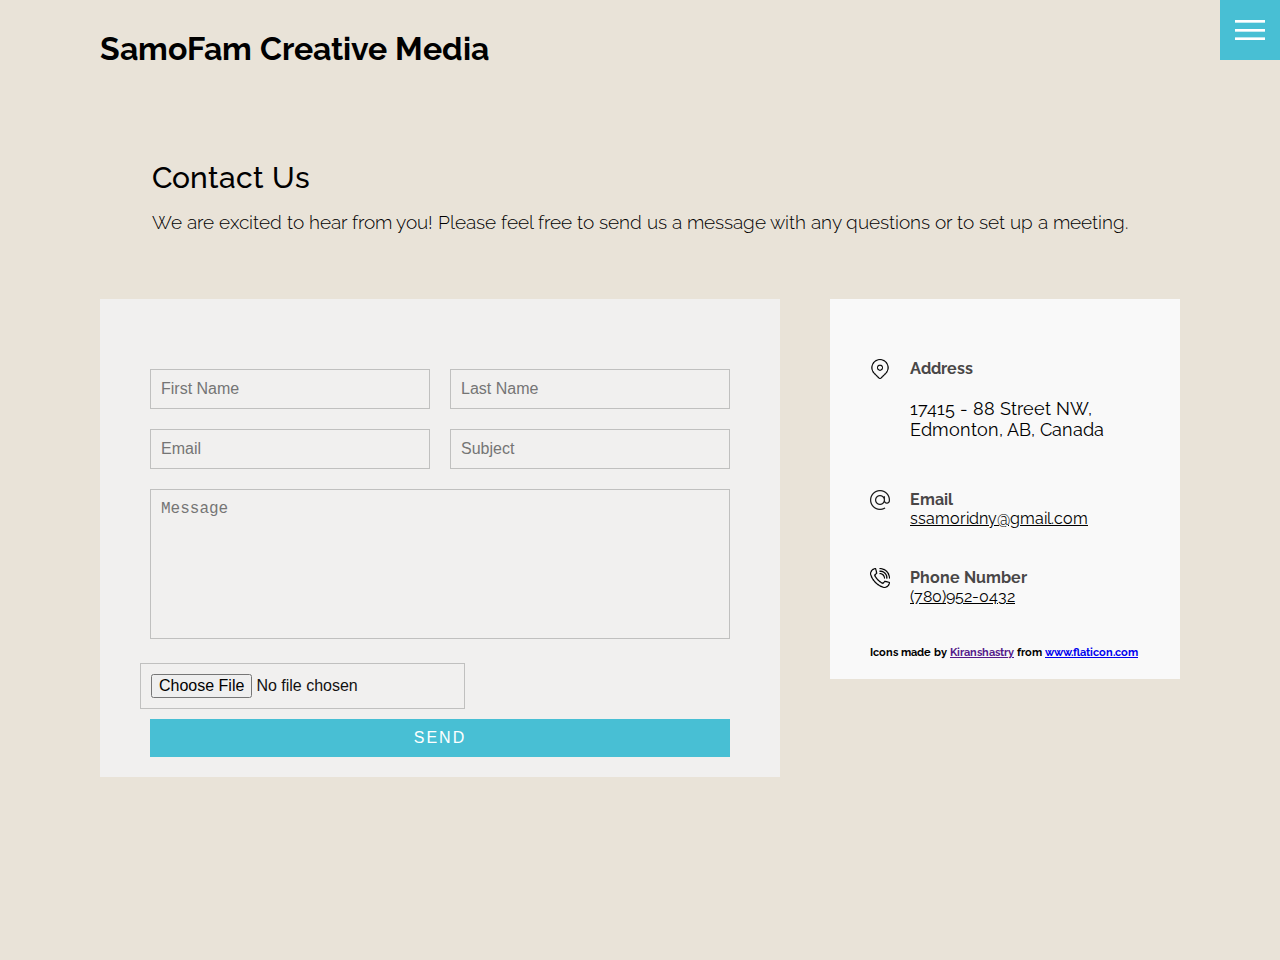
<file: contact.html>
<!DOCTYPE html>
<html lang="en">
<head>
    <meta charset="UTF-8">
    <meta http-equiv="X-UA-Compatible" content="IE=edge">
    <meta name="viewport" content="width=device-width, initial-scale=1.0">
    <link rel="stylesheet" href="css/style.css">
    <title>SamoFam Creative Media | Edmonton Web Design and Development</title>
    <meta name="description" content="Edmonton Web Design and Development services by SamoFam Creative Media. We provide professional, custom web design and web development services along with front end and back end design">
</head>
<body>
    <header>
        <div class="logo">SamoFam Creative Media</div>
        <div class="toggle"></div>
        <div class="navigation">
            <ul>
                <li><a href="index.html">Home</a></li>
                <li><a href="services.html">Services</a></li>
                <li><a href="work.html">Work</a></li>
                <li><a href="contact.html">Contact</a></li>
                <li><a href="quiz.html">Quiz</a></li>
                <li><a href="https://blog.samofamcreative.com/">Blog</a></li>
            </ul>
        <div class="social-bar">
            <ul>
                <li>
                    <a href="https://twitter.com">
                      <img src="images/twitter.png" target="blank" alt="Twitter logo">
                    </a>
                </li>
                <li>
                    <a href="https://hashnode.com/@SamoFamCreative" >
                        <img src="images/brand-icon.png" target="blank" alt="Instagram logo shop local web developers edmonton area" class="hashnode">
                    </a>
                </li>
            </ul>
            <a href="mailto:ssamoridny@gmail.com" class="email-icon">
                <img src="images/email.png" alt="@ symbol for icon to send emails"></a>
            </div>
        </div>
    </header>

    <section>
        <div class="title">
          <h1>Contact Us</h1>
          <h2>
              We are excited to hear from you! Please feel free to send us a message with any questions or to set up a meeting.
          </h2>  
        </div>
        <div class="contact">
            <div class="contact-form">
                <form action="POST" data-netlify="true">
                    <div class="row">
                        <div class="input50">
                            <input type="text" name="firstName" id="firstName" placeholder="First Name">
                        </div>
                        <div class="input50">
                            <input type="text" name="lastName" id="lastName" placeholder="Last Name">
                        </div>
                    </div>
                    <div class="row">
                        <div class="input50">
                            <input type="text" name="formEmail" id="formEmail" placeholder="Email">
                        </div>
                        <div class="input50">
                            <input type="text" name="subject" id="subject" placeholder="Subject">
                        </div>
                    </div>
                    <div class="row">
                        <div class="input100">
                            <textarea name="message" id="message" placeholder="Message"></textarea>
                        </div>
                    </div>
                    <div class="row">
                        <div class="field">
                            <input type="file" name="myFile" id="myFile" placeholder="Upload File">
                        </div>
                    </div>
                    <div class="field" style="transform: scale(0.77); -webkit-transform: scale(0.77); transform-origin: 0 0; -webkit-transform-origin: 0 0;" id="recaptcha">
                        <div data-netlify-recaptcha="true"></div>
                    </div>
                    <div class="row">
                        <div class="input100">
                            <input type="submit" value="Send">
                        </div>
                    </div>
                </form>
            </div>

            <div class="contact-info">
                <div class="info-box">
                    <img src="images/address.png" class="contact-icon" alt="">
                    <div class="details">
                        <h4>Address</h4>
                        <p>17415 - 88 Street NW, Edmonton, AB, Canada</p>
                    </div>
                </div>
                <div class="info-box">
                    <img src="images/email.png" class="contact-icon" alt="">
                    <div class="details">
                        <h4>Email</h4>
                        <a href="mailto:ssamoridny@gmail.com">ssamoridny@gmail.com</a>
                    </div>
                </div>
                <div class="info-box">
                    <img src="images/call.png" class="contact-icon" alt="">
                    <div class="details">
                        <h4>Phone Number</h4>
                        <a href="tel:+17809520432">(780)952-0432</a>
                    </div>
                </div>
                <h6>Icons made by <a href="" title="Kiranshastry">Kiranshastry</a> from <a href="https://www.flaticon.com/" title="Flaticon">www.flaticon.com</a></h6>
            </div>
        </div>
    </section>

    <script src="js/script.js"></script>
</body>
</html>
</file>
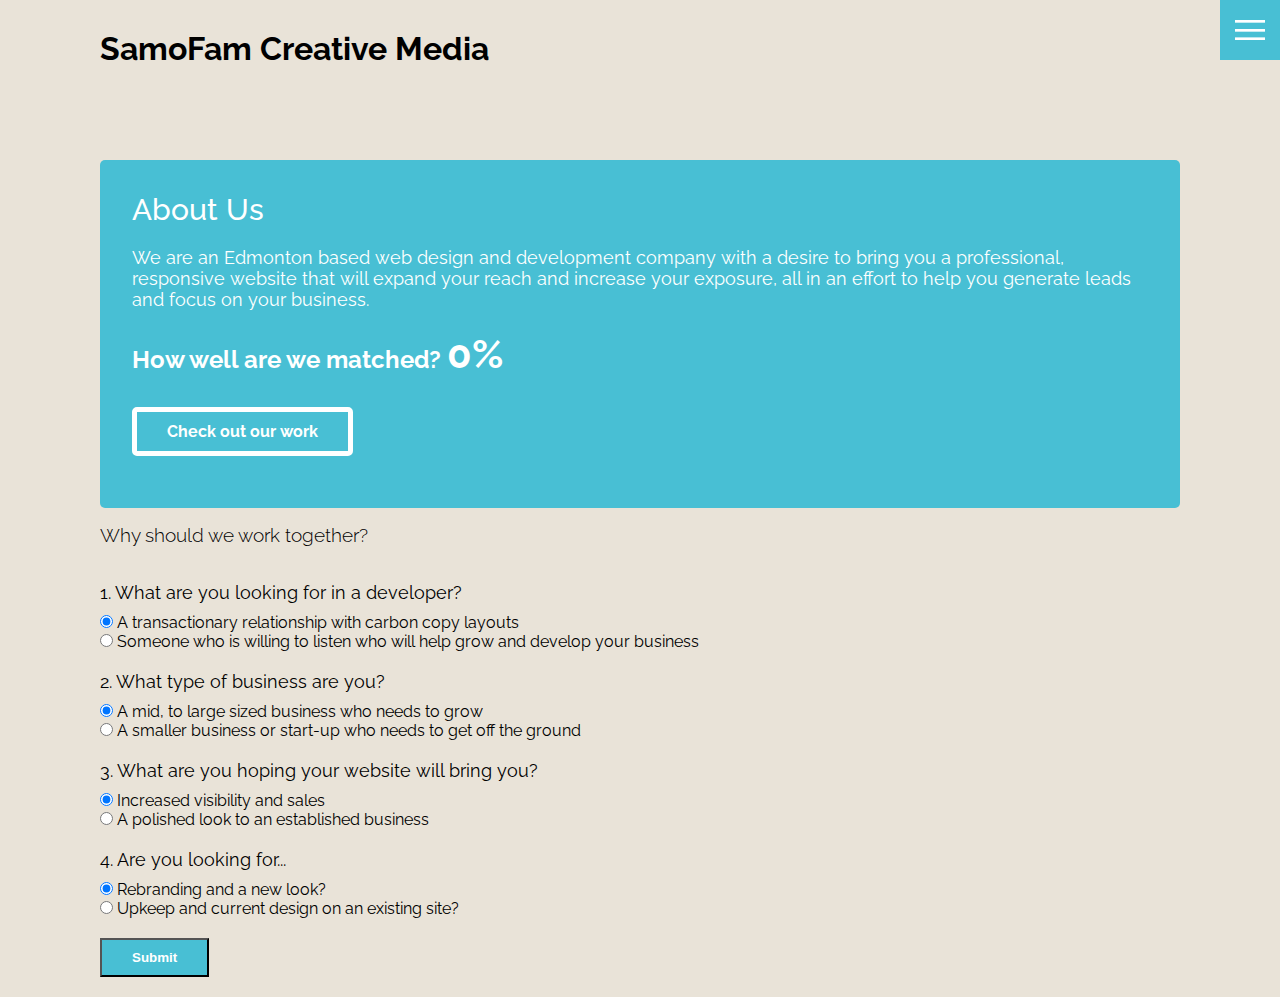
<file: quiz.html>
<!DOCTYPE html>
<html lang="en">
<head>
    <meta charset="UTF-8">
    <meta http-equiv="X-UA-Compatible" content="IE=edge">
    <meta name="viewport" content="width=device-width, initial-scale=1.0">
    <link rel="stylesheet" href="css/style.css">
    <link href="https://fonts.googleapis.com/css2?family=Raleway:wght@100;200;300;400;500;600;700;800&display=swap" rel="stylesheet">
    <link href="https://cdn.jsdelivr.net/npm/bootstrap@5.0.0/dist/css/bootstrap.min.css" rel="stylesheet" integrity="sha384-wEmeIV1mKuiNpC+IOBjI7aAzPcEZeedi5yW5f2yOq55WWLwNGmvvx4Um1vskeMj0" crossorigin="anonymous">
    <title>SamoFam Creative Media | Edmonton Web Design and Development</title>
    <meta name="description" content="Edmonton Web Design company offering front end, back end and full stack services. Helping you shop local and support local.">
</head>
<body style="font-family: raleway;">
    <header>
        <div class="logo">SamoFam Creative Media</div>
        <div class="toggle"></div>
        <div class="navigation">
            <ul>
                <li><a href="index.html">Home</a></li>
                <li><a href="services.html">Services</a></li>
                <li><a href="work.html">Work</a></li>
                <li><a href="contact.html">Contact</a></li>
                <li><a href="quiz.html">Quiz</a></li>
                <li><a href="https://blog.samofamcreative.com/">Blog</a></li>
            </ul>
        <div class="social-bar">
            <ul>
                <li>
                    <a href="https://twitter.com">
                      <img src="images/twitter.png" target="blank" alt="Twitter logo">
                    </a>
                </li>
                <li>
                    <a href="https://hashnode.com/@SamoFamCreative" >
                        <img src="images/brand-icon.png" target="blank" alt="Instagram logo shop local web developers edmonton area" class="hashnode">
                    </a>
                </li>
            </ul>
            <a href="mailto:ssamoridny@gmail.com" class="email-icon">
                <img src="images/email.png" alt="@ symbol for icon to send emails"></a>
            </div>
        </div>
    </header>

    <section style="background-color: #e9e3d8;">
        <div class="intro py-3" style="background-color: #e9e3d8;">
            <div class="container">
                <!-- <h2 class="my-4 fw-bold" style="color: black; background-color: #e9e3d8;">SamoFam Creative Compatibilty Quiz</h2> -->
    
            </div>
        </div>
    
        <!-- result section -->
        
    
        <!-- quiz section -->
        <div class="quiz py-4" style="background-color: #e9e3d8;">
            <div class="container">
                <div class="aboutUs">
                    <h1>About Us</h1>
                    <p>We are an Edmonton based web design and development company with a desire to bring you a professional, responsive website that will expand your reach and increase your exposure, all in an effort to help you generate leads and focus on your business.</p>
                <div class="result py-4 d-none text-center" style="background-color: #48bfd4;">
                    <div class="container lead">
                        <p style="font-weight: bold; font-size: 1.5rem;">How well are we matched? <span class=" p-3" style="color:white; font-weight: bold; font-size: 2.5rem;">0%</span></p>
                        <a href="work.html" class="btn" style="border: 5px solid white; border-radius: 5px;"><span style="color:white; font-weight: bold;">Check out our work</span></a>
                    </div>
                </div>
                </div>    
                <h2 class="my-5" >Why should we work together?</h2>
                <form class="quiz-form">
                    
                    <div class="my-5">
                        <p class="lead fw-bold">1. What are you looking for in a developer?</p>
                        <div class="form-check my-2">
                            <input type="radio" name="q1" value="A" checked>
                            <label class="form-check-label">A transactionary relationship with carbon copy layouts</label>
                        </div>
                        <div class="form-check my-2">
                            <input type="radio" name="q1" value="B">
                            <label class="form-check-label">Someone who is willing to listen who will help grow and develop your business</label>
                        </div>
                    </div>
    
                    <div class="my-5">
                        <p class="lead fw-bold">2. What type of business are you?</p>
                        <div class="form-check my-2">
                            <input type="radio" name="q2" value="B" checked>
                            <label class="form-check-label">A mid, to large sized business who needs to grow</label>
                        </div>
                        <div class="form-check my-2">
                            <input type="radio" name="q2" value="B">
                            <label class="form-check-label">A smaller business or start-up who needs to get off the ground</label>
                        </div>
                    </div>
    
                    <div class="my-5">
                        <p class="lead fw-bold">3. What are you hoping your website will bring you?</p>
                        <div class="form-check my-2">
                            <input type="radio" name="q3" value="B" checked>
                            <label class="form-check-label">Increased visibility and sales</label>
                        </div>
                        <div class="form-check my-2">
                            <input type="radio" name="q3" value="B">
                            <label class="form-check-label">A polished look to an established business</label>
                        </div>
                    </div>
    
                    <div class="my-5">
                        <p class="lead fw-bold">4. Are you looking for...</p>
                        <div class="form-check my-2">
                            <input type="radio" name="q4" value="B" checked>
                            <label class="form-check-label">Rebranding and a new look?</label>
                        </div>
                        <div class="form-check my-2">
                            <input type="radio" name="q4" value="B">
                            <label class="form-check-label">Upkeep and current design on an existing site?</label>
                        </div>
                    </div>
                    <div class="text-center">
                        <input type="submit" class="btn" style="background-color: #48bfd4; color: white; font-weight: bold;">
                    </div>
                </form>
            </div>  
        </div>
    
    </section>

    <script src="js/script.js"></script>
</body>
</html>
</file>
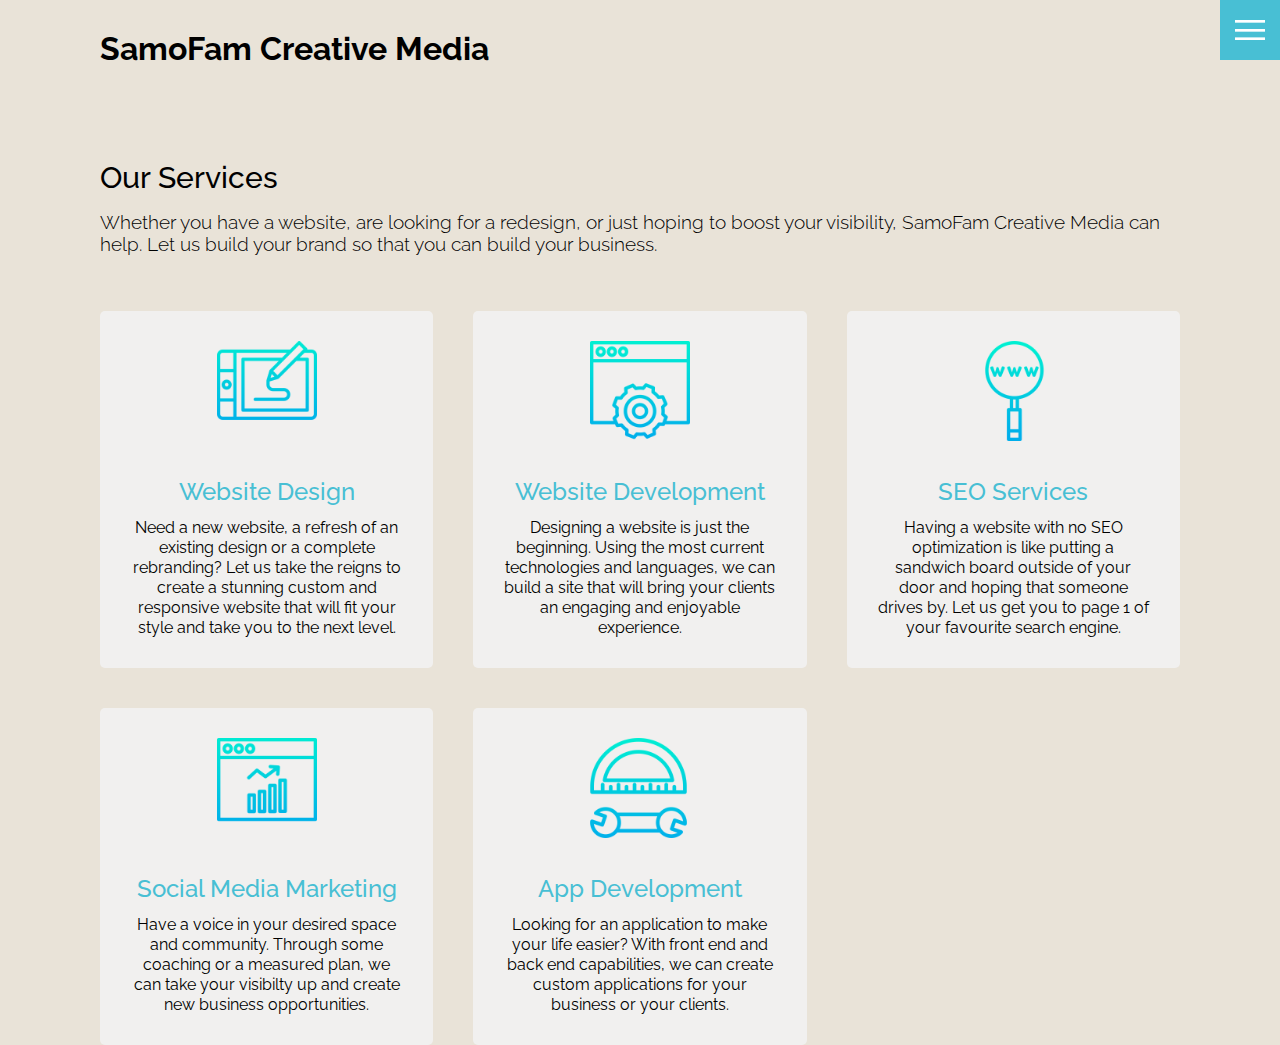
<file: services.html>
<!DOCTYPE html>
<html lang="en">
<head>
    <meta charset="UTF-8">
    <meta http-equiv="X-UA-Compatible" content="IE=edge">
    <meta name="viewport" content="width=device-width, initial-scale=1.0">
    <link rel="stylesheet" href="css/style.css">
    <title>SamoFam Creative Media | Edmonton Web Design and Development</title>
    <meta name="description" content="Edmonton Web Design and Development services by SamoFam Creative Media. We provide professional, custom web design and web development services along with front end and back end design">
</head>
<body>
    <header>
        <div class="logo">SamoFam Creative Media</div>
        <div class="toggle"></div>
        <div class="navigation">
            <ul>
                <li><a href="index.html">Home</a></li>
                <li><a href="services.html">Services</a></li>
                <li><a href="work.html">Work</a></li>
                <li><a href="contact.html">Contact</a></li>
                <li><a href="quiz.html">Quiz</a></li>
                <li><a href="https://blog.samofamcreative.com/">Blog</a></li>
            </ul>
        <div class="social-bar">
            <ul>
                <li>
                    <a href="https://twitter.com">
                      <img src="images/twitter.png" target="_blank" alt="Twitter logo">
                    </a>
                </li>
                <li>
                    <a href="https://hashnode.com/@SamoFamCreative" >
                        <img src="images/brand-icon.png" target="blank" alt="Instagram logo shop local web developers edmonton area" class="hashnode">
                    </a>
                </li>
            </ul>
            <a href="mailto:ssamoridny@gmail.com" class="email-icon">
                <img src="images/email.png" alt="@ symbol for icon to send emails"></a>
            </div>
        </div>
    </header>

    <section>
        <div class="title">
          <h1>Our Services</h1>
          <h2>Whether you have a website, are looking for a redesign, or just hoping to boost your visibility, SamoFam Creative Media can help. Let us build your brand so that you can build your business.
          </h2>  
        </div>
        <div class="services">
            <div class="service">
                <div class="icon">
                    <img src="images/graphic-tablet.png" alt="">
                </div>
                <h2>Website Design</h2>
                Need a new website, a refresh of an existing design or a complete rebranding? Let us take the reigns to create a stunning custom and responsive website that will fit your style and take you to the next level.
            </div>
            <div class="service">
                <div class="icon">
                    <img src="images/browser.png" alt="">
                </div>
                <h2>Website Development</h2>
                Designing a website is just the beginning. Using the most current technologies and languages, we can build a site that will bring your clients an engaging and enjoyable experience.
            </div>
            <div class="service">
                <div class="icon">
                    <img src="images/www.png" alt="">
                </div>
                <h2>SEO Services</h2>
                Having a website with no SEO optimization is like putting a sandwich board outside of your door and hoping that someone drives by. Let us get you to page 1 of your favourite search engine.
            </div>
            <div class="service">
                <div class="icon">
                    <img src="images/graph.png" alt="">
                </div>
                <h2>Social Media Marketing</h2>
                Have a voice in your desired space and community. Through some coaching or a measured plan, we can take your visibilty up and create new business opportunities.
            </div>
            <div class="service">
                <div class="icon">
                    <img src="images/support.png" alt="">
                </div>
                <h2>App Development</h2>
                Looking for an application to make your life easier? With front end and back end capabilities, we can create custom applications for your business or your clients.
            </div>
            
        </div>
    </section>
    <script src="js/script.js"></script>
</body>
</html>
</file>
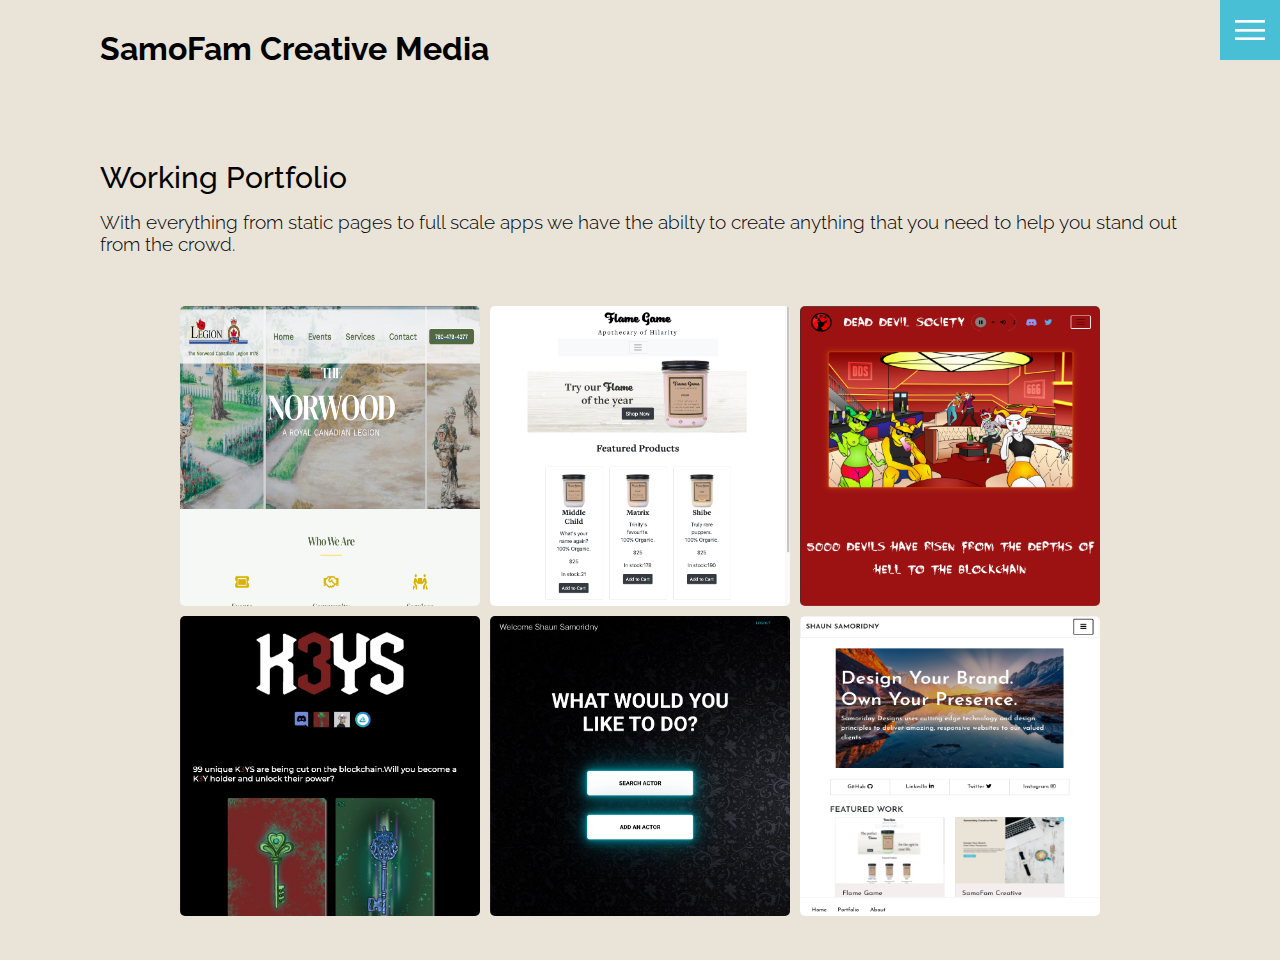
<file: work.html>
<!DOCTYPE html>
<html lang="en">
<head>
    <meta charset="UTF-8">
    <meta http-equiv="X-UA-Compatible" content="IE=edge">
    <meta name="viewport" content="width=device-width, initial-scale=1.0">
    <link rel="stylesheet" href="css/style.css">
    <title>SamoFam Creative Media | Edmonton Web Design and Development</title>
    <meta name="description" content="Edmonton Web Design company offering front end, back end and full stack services. Helping you shop local and support local.">
</head>
<body>
    <header>
        <div class="logo">SamoFam Creative Media</div>
        <div class="toggle"></div>
        <div class="navigation">
            <ul>
                <li><a href="index.html">Home</a></li>
                <li><a href="services.html">Services</a></li>
                <li><a href="work.html">Work</a></li>
                <li><a href="contact.html">Contact</a></li>
                <li><a href="quiz.html">Quiz</a></li>
                <li><a href="https://blog.samofamcreative.com/">Blog</a></li>
            </ul>
        <div class="social-bar">
            <ul>
                <li>
                    <a href="https://twitter.com">
                      <img src="images/twitter.png" target="blank" alt="Twitter logo">
                    </a>
                </li>
                <li>
                    <a href="https://hashnode.com/@SamoFamCreative" >
                        <img src="images/brand-icon.png" target="blank" alt="Instagram logo shop local web developers edmonton area" class="hashnode">
                    </a>
                </li>
            </ul>
            <a href="mailto:ssamoridny@gmail.com" class="email-icon">
                <img src="images/email.png" alt="@ symbol for icon to send emails"></a>
            </div>
        </div>
    </header>

    <section>
        <div class="title">
          <h1>Working Portfolio</h1>
          <h2>With everything from static pages to full scale apps we have the abilty to create anything that you need to help you stand out from the crowd.
          </h2>  
        </div>
        <div class="portfolio">

            <div class="item">
                <img src="images/norwoodsquare.png" alt="">
                <div class="action">
                    <a href="https://norwoodlegion.ca/" target="_blank">Launch</a>
                    
                </div>
            </div>

            <div class="item">
                <img src="images/Flame Game.jpg" alt="">
                <div class="action">
                    <a href="https://tranquil-temple-78360.herokuapp.com/" target="_blank">Launch</a>
                    <a href="https://github.com/SSamoridny/Project-2-Flame-Game" target="_blank">GitHub</a>
                </div>
            </div>
            
            <div class="item">
                <img src="images/DDS.png" alt="">
                <div class="action">
                    <a href="https://dead-devil-site-ayh3i2mzg-team-devil.vercel.app/" target="_blank">Launch</a>
                    <a href="https://github.com/SSamoridny/dead-devil-site" target="_blank">GitHub</a>
                </div>
            </div>

            <div class="item">
                <img src="images/keyssite.png" alt="">
                <div class="action">
                    <a href="https://k3ys.netlify.app/" target="_blank">Launch</a>
                    <a href="https://github.com/SSamoridny/K3YS" target="_blank">GitHub</a>
                </div>
            </div>

            <div class="item">
                <img src="images/Drastic Measurements.png" alt="">
                <div class="action">
                    <a href="https://vast-taiga-98028.herokuapp.com/" target="_blank">Launch</a>
                    <a href="https://github.com/SSamoridny/Dashboard" target="_blank">GitHub</a>
                </div>
            </div>
            
            
            <div class="item">
                <img src="images/reactportfolio.png" alt="">
                <div class="action">
                    <a href="https://ssamoridny.github.io/React-Portfolio/" target="_blank">Launch</a>
                    <a href="https://github.com/SSamoridny/React-Portfolio" target="_blank">GitHub</a>
                </div>
            </div>

            
            

            

            

            

        </div>
    </section>

    <script src="js/script.js"></script>
</body>
</html>
</file>
<file: css/style.css>
@import url('https://fonts.googleapis.com/css2?family=Poppins:wght@200;300;400;500;600;700;800;900&display=swap');

@import url('https://fonts.googleapis.com/css2?family=Raleway:wght@200;300;400;500;600;700;800;900&display=swap');

:root{
    --primary-color: #48bfd4;
    --secondary-color: rgb(73, 71, 71);
}

* {
    box-sizing: border-box;
    margin: 0;
    padding: 0;
}

html,
body {
    background: #e9e3d8;
    font-family: 'Raleway', sans-serif;
    color: black;
}

h1 {
    font-size: 30px;
    font-weight: 500;
}

h2 {
    font-weight: 300; 
    font-size: 1.2rem;
    padding-top: 1rem;
}

p {
    margin: 20px 0 10px;
    font-size: 1.1rem;
}

section {
    display: flex;
    flex-direction: column;
    height: 100vh;
    align-items: center;
    padding: 100px;
    margin-top: 60px;
}

section.home {
    flex-direction: row;
    margin-top: 0;
}

.btn {
    display: inline-block;
    cursor: pointer;
    background: var(--primary-color);
    color: #fff;
    text-decoration: none;
    padding: 10px 30px;
    margin: 20px 0;
}

.btn:hover {
    transform: scale(.95);
}

.logo {
    position: absolute;
    top: 30px;
    left: 100px;
    font-size: 2rem;
    font-weight: 700;
    z-index: 20;
}

.toggle {
    position: fixed;
    top: 0;
    right: 0;
    width: 60px;
    height: 60px;
    background: var(--primary-color) url(../images/menu.png);
    z-index: 20;
    background-size: 30px;
    background-position: center;
    background-repeat: no-repeat;
    cursor: pointer;
}

.toggle.active {
    background: var(--primary-color) url(../images/close.png);
    background-size: 25px;
    background-position: center;
    background-repeat: no-repeat;
    cursor: pointer;
}

/* HOME PAGE */

.home-content {
    z-index: 10;
    max-width: 500px;
}

.home-img {
    position: absolute;
    bottom: 0;
    right: 0;
    height: 110%;
    background-position: center;
    background-size: cover;
    background-repeat: no-repeat;
}

.navigation {
    position: fixed;
    top: 0;
    left: 100%;
    width: 100%;
    height: 100%;
    background-color: #e9e3d8;
    z-index: 15;
    display: flex;
    justify-content: center;
    align-items: center;
}

.navigation.active {
    left: 0;

}

.navigation ul {
    position: relative;
}

.navigation ul li {
    position: relative;
    list-style: none;
    text-align: center;
}

.navigation ul li a {
    font-size: 2.2rem;
    color: black;
    text-decoration: none;
    font-weight: 300;
}

.navigation ul li a:hover {
    color: var(--primary-color);
}

.navigation .social-bar {
    position: absolute;
    top: 0;
    left: 0;
    width: 50px;
    height: 100%;
    display: flex;
    justify-content: center;
    align-items: center;
}

.navigation .social-bar a {
    display: inline-block;
    
}

.hashnode {
    width: 2.5rem;
    height: 2.5rem;
}

.navigation .email-icon {
    position: absolute;
    bottom: 20px;
}

/* SERVICE PAGE */

.services {
    margin-top: 40px;
    display: grid;
    grid-template-columns: repeat(3, 1fr);
    gap: 40px;
    text-align: center;
}

.services .service .icon img {
    max-width: 100px;
}

.services .service {
    padding: 30px;
}

.services .service:hover {
    box-shadow: 0 10px 30px rgba(0,0,0,0.1);
}

.services .service h2 {
    font-size: 24px;
    font-weight: 500;
    margin-top: 20px;
    color: var(--primary-color);
}

.service {
    border-radius: 5px;
    background: rgb(241, 240, 239);
    line-height: 1.25rem;
    
}

.service, h2 {
    padding-bottom: 1rem;
}

/* WORK PAGE*/

.portfolio {
    display: flex;
    flex-wrap: wrap;
    margin-top: 30px;
    justify-content: center;
}

.portfolio .item {
    position: relative;
    width: 300px;
    height: 300px;
    margin: 5px;
    
}

.portfolio .item img {
    width: 100%;
    height: 100%;
    border-radius: 5px;
}

.portfolio .item .action {
    position: absolute;
    top: 0;
    left: 0;
    width: 100%;
    height: 100%;
    background: rgba(0,0,0,0.8);
    display: flex;
    justify-content: center;
    align-items: center;
    opacity: 0;
    transition: 0.5s;
    border-radius: 5px;
}

.portfolio .item:hover .action {
    opacity: 1;
}


.portfolio .item .action a {
    display: inline-block;
    color: white;
    text-decoration: none;
    border: 1px solid white;
    padding: 5px 15px;
}

/* CONTACT PAGE */

.contact {
    position: relative;
    width: 100%;
    margin-top: 50px;
    display: flex;
    justify-content: space-between;
    align-items: flex-start;
}

.contact-form {
    position: relative;
    background: rgb(241, 240, 239);
    width: calc(100% - 400px);
    padding: 60px 40px 20px;
}

.contact-form form {
    width: 100%; 
}

.contact-form .row {
    width: 100%;
    display: flex;
}

.contact-form .input50 {
    width: 50%;
    margin: 0 10px;
}

.contact-form .input100 {
    width: 100%;
    margin: 0 10px;
}

.contact-form .row input,
.contact-form .row textarea {
    position: relative;
    border: 1px solid rgba(0,0,0,0.2);
    color: #111;
    background: transparent;
    width: 100%;
    padding: 10px;
    outline: none;
    font-size: 16px;
    font-weight: 300;
    margin: 10px 0;
    resize: none;
}

.contact-form .row textarea {
    height: 150px;
}

.contact-form .row input[type='submit'] {
    background-color: var(--primary-color);
    color: white;
    margin: 0;
    text-transform: uppercase;
    letter-spacing: 2px;
    font-weight: 300;
    border: 0;
    cursor: pointer;
}

.contact-info {
    width: 350px;
    background: #f9f9f9;
    padding: 60px 40px 20px;
}

.contact-info .info-box {
    display: flex;
    align-items: flex-start;
    margin-bottom: 40px;
}

.contact-info .info-box .contact-icon {
    width: 20px;
    margin-right: 20px;
}

.contact-info .info-box .details h4 {
    color: var(--secondary-color);
}

.contact-info .info-box .details p,
.contact-info .info-box .details a {
    color: black;
}

.recaptcha {
    width: 100%;
}

.aboutUs {
    max-width: 100%;
    background:#48bfd4;
    padding: 2rem;
    color: white;
    border-radius: 5px;
}

@media(max-width: 1068px) {

    .home-img {
        position: fixed;
        min-height: 100%;
        
    }

    .home-content h1 {
        margin-top: 2rem;
    }

    .logo {
        top: 0px;
        left: 0px;
        font-size: 2.7rem;
        background: #e9e3d8;
        width: 100%;
        padding: 5px;
    }

    section {
        padding: 100px 40px;
    }

    .navigation ul li a {
        font-size: 2rem;
    }

    .services {
        grid-template-columns: repeat(2, 1fr);
    }

    .portfolio .item .action {
        opacity: .8;
    }

    .contact {
        flex-direction: column;
    }

    .contact-form {
        width: 100%;
        padding: 30px 30px 20px;
    }

    .contact-form .row {
        flex-direction: column;
    }

    .contact-form .input50,
    .contact-form .input100 {
        width: 100%;
        margin: 0;
    }

    .contact-info {
        width: 100%;
        margin-top: 20px;
        padding: 30px 30px 20px;;
    }

    .home-content {
        background: rgba(255,255,255,0.75);
        padding: 20px;
    }
}

@media(max-width: 768px) {
    .services {
        grid-template-columns: 1fr;
    }
    .services .service {
        box-shadow: 0 10px 30px rgba(0,0,0,0.1);
    }

    section.home {
        flex-direction: column;
        margin-top: 100px;
    }

    .home-img {
        width: 100%;
    }


    .home-content {
        background: rgba(255,255,255,0.75);
        padding: 10px;
    }

    .toggle {
        position: fixed;
        top: 0;
        right: 0;
        width: 3rem;
        height: 3rem;
        background: var(--primary-color) url(../images/menu.png);
        z-index: 20;
        background-size: 20px;
        background-position: center;
        background-repeat: no-repeat;
        cursor: pointer;
    }

    .logo {
        position: fixed;
        background: #e9e3d8;
        width: 100%;
        padding: 5px;
        font-size: 2rem;
        background: #e9e3d8;
        width: 100%;
        padding: 6px 15px;
    }

    .recaptcha {
        width: 50%;
    }

@media(max-width: 414px) {
    .contact-icon {
        display: none;
    }

    .recaptcha {
        width: 25%;
    }

    .logo {
        font-size: 1.25rem;
        padding: 3px 15px;
    }

    .toggle {
        width: 2rem;
        height: 2rem;
    }    
    }

}
</file>
